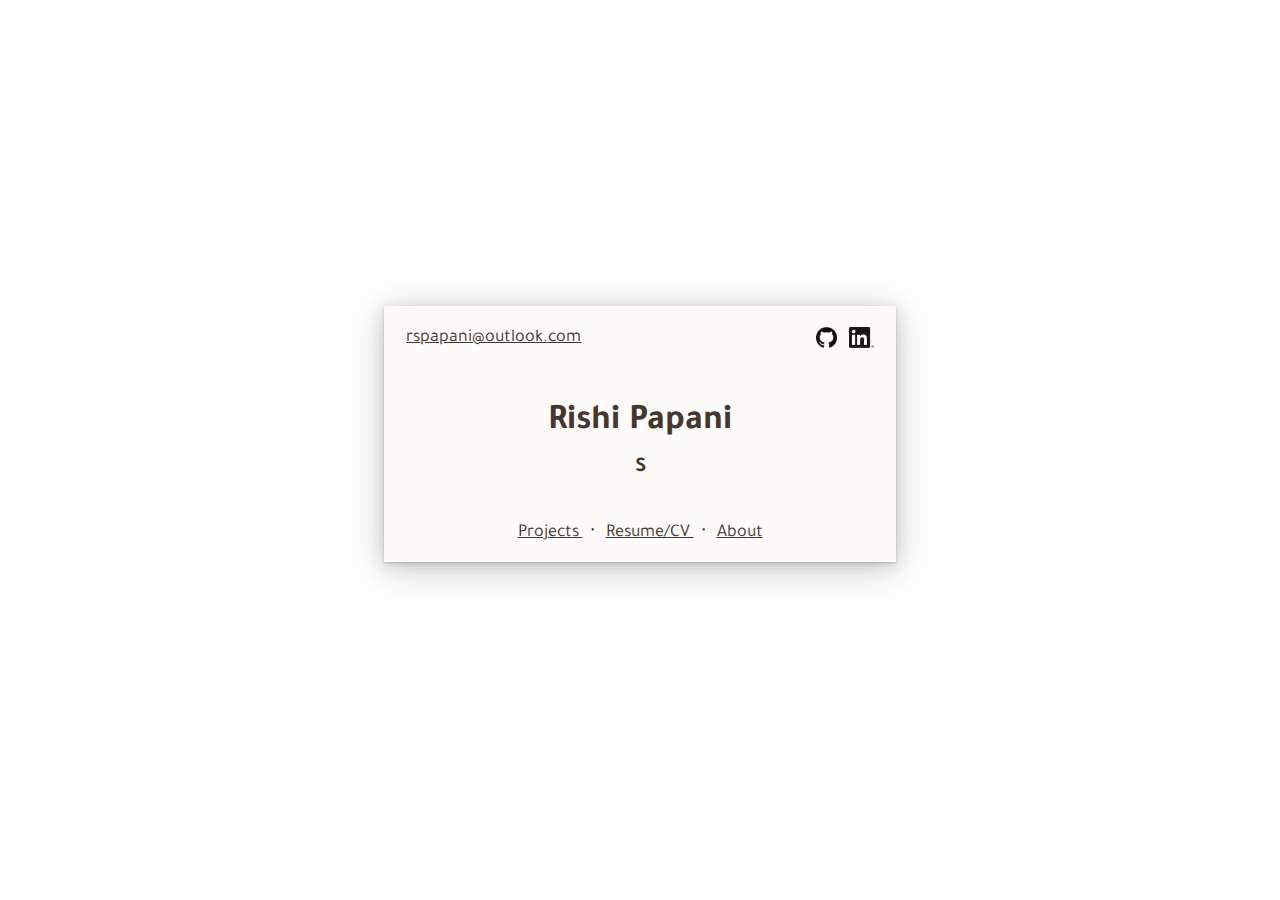
<file: index.html>
<!doctype html>
<html lang="en">
    <head>
	<link rel="icon" href="./images/favi.ico">
        <meta charset="utf-8">
        <meta http-equiv="x-ua-compatible" content="ie=edge">
        <meta name="viewport" content="width=device-width, initial-scale=1">
        <title>Let's see Paul Allen's personal website</title>
        <link rel="stylesheet" href="./css/my-style.css" />
	<script src="https://ajax.googleapis.com/ajax/libs/jquery/2.1.4/jquery.min.js"></script> 
	<script> 

		//Why use JS when you don't have to?
		var words = ["","S","St","Stu","Stud","Stude","Studen","Student","","S","So","Sof","Soft","Softw","Softwa","Softwar","Software","Software D","Software De","Software Dev","Software Deve","Software Devel","Software Develo","Software Develop","Software Develope","Software Developer","","M","Ma","Mac","Mach","Machi","Machin","Machine","Machine L","Machine Le","Machine Lea","Machine Lear","Machine Learn","Machine Learni","Machine Learnin","Machine Learning","Machine Learning E","Machine Learning En","Machine Learning Eng","Machine Learning Engi","Machine Learning Engin","Machine Learning Engine","Machine Learning Enginee","Machine Learning Engineer","","H","Ha","Has","Hask","Haske","Haskel","Haskell","Haskell E","Haskell En","Haskell Ent","Haskell Enth","Haskell Enthu","Haskell Enthus","Haskell Enthusi","Haskell Enthusia","Haskell Enthusias","Haskell Enthusiast"];
		var rn = 0;

		var wordupdt = function() { 
			rn %= (words.length);
			$('#changing').html( words[ rn ] );
			rn++;
		}

		var t = setInterval(wordupdt, 250); 
	</script> 
    </head>
    <body>
        <main>

<div class="everything">
<div class="dcard">
	<div class="email"> <a href="mailto:rspapani@outlook.com" class="textlink"> rspapani@outlook.com </a></div>

	<div class="social"> 
		<a href="https://github.com/rspapani" class="imglink"> <img alt="Git &nbsp; · &nbsp;" src="images/git_logo_2.png" height="21"></a> &nbsp; 
		<a href="https://www.linkedin.com/in/rspapani/" class="textlink"> <img alt="LinkedIn" src="images/lin_logo_3.png" height="21"></a>
	</div>
	
	<div class="spacer"> <p> </p> </div>

	<div class="myname"> <h1>Rishi Papani</h1> </div>
	<div class="subtitle"> <h3> <span id="changing"> </span> </h3> </div>

	<div class="spacer"> <p> </p> </div>

	<div class="links"> 
		<a href="./docs/RSPapani-Resume.pdf" class="textlink"> Projects </a> &nbsp; <b>·</b> &nbsp;
		<a href="./docs/RSPapani-Resume.pdf" class="textlink">  Resume/CV </a> &nbsp; <b>·</b> &nbsp;
		<a href="./docs/RSPapani-Resume.pdf" class="textlink"> About </a> 
	</div>

</div>
</div>
	</main>
    </body>
</html>
</file>
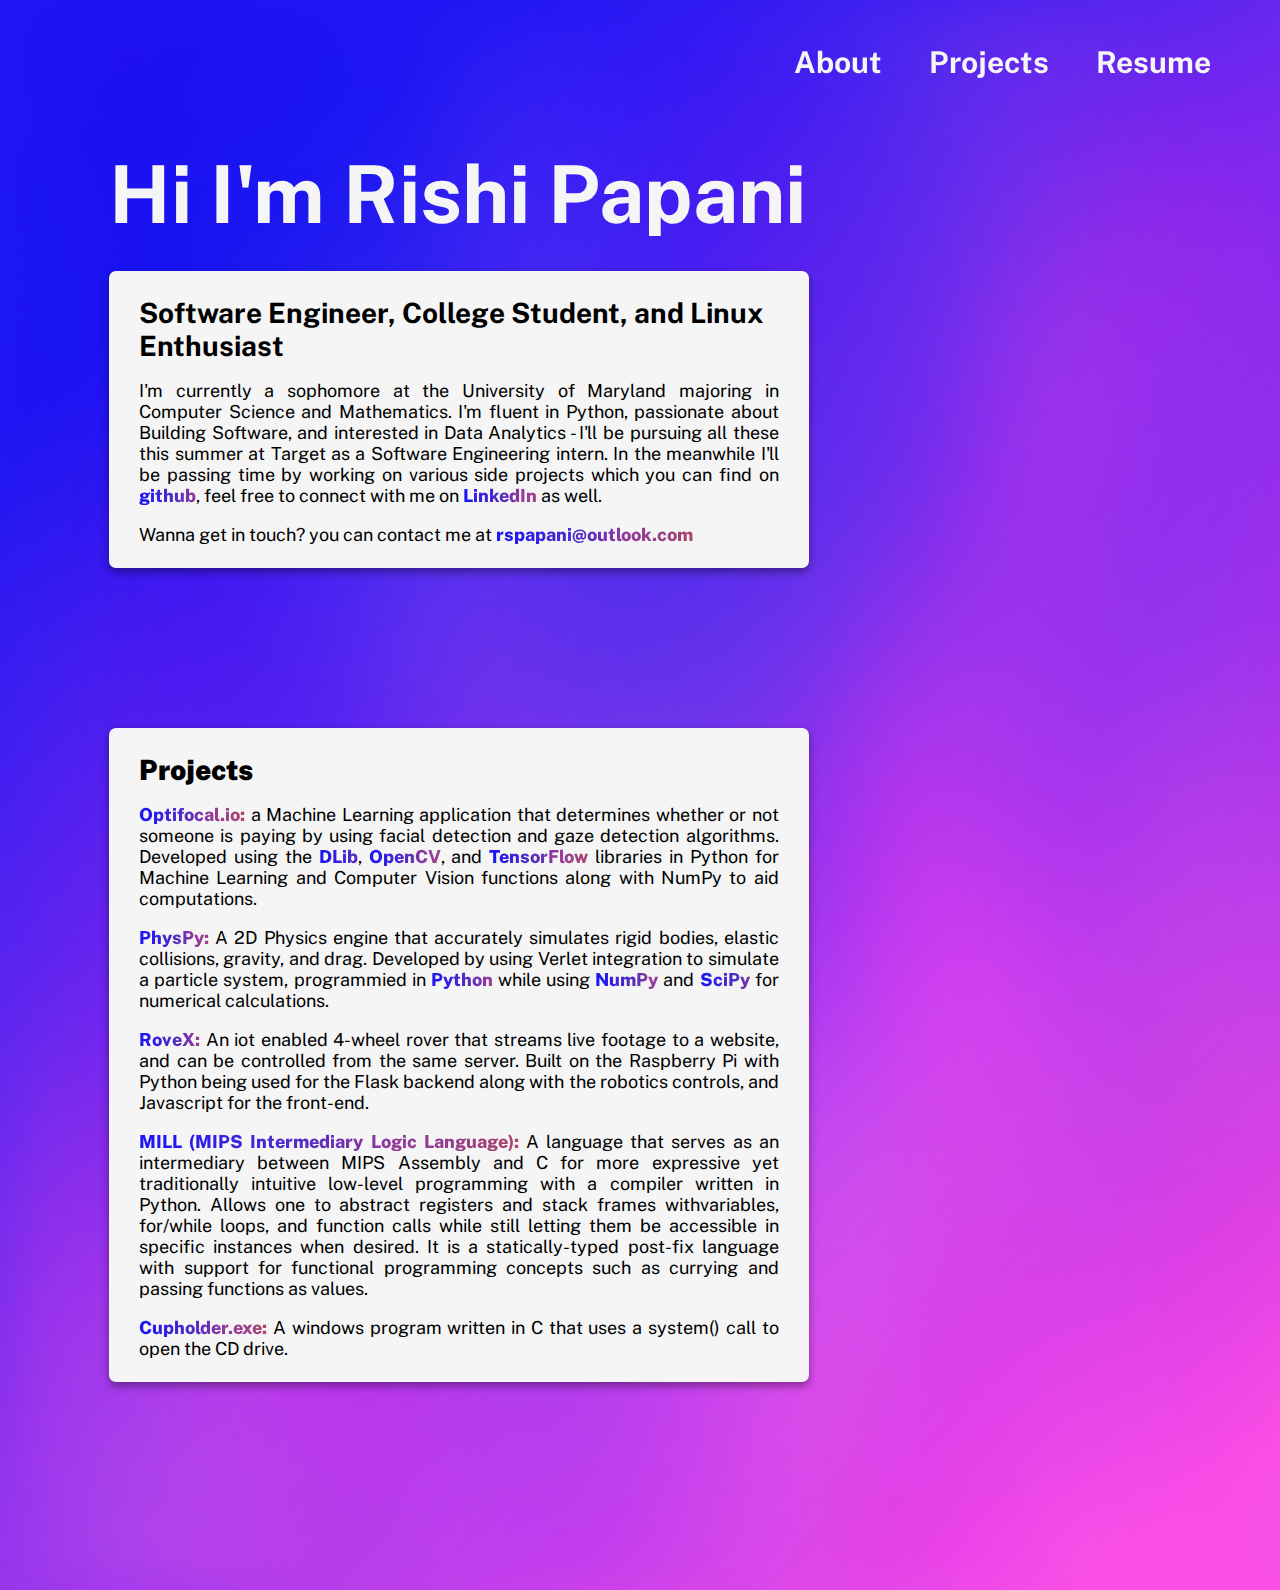
<file: alt1.html>
<!DOCTYPE html>
<html lang="en">
  <head>
	  <link rel="icon" type="image/x-icon" href="favi.svg">
    <meta charset="utf-8" />
    <link rel="icon" href="%PUBLIC_URL%/favicon.ico" />
    <meta name="viewport" content="width=device-width, initial-scale=1" />
    <title>Let's see Paul Allen's personal website</title>

<style>
@import url('https://fonts.googleapis.com/css2?family=Barlow&display=swap');
@import url('https://fonts.googleapis.com/css2?family=Libre+Baskerville&display=swap');
@import url('https://fonts.googleapis.com/css2?family=Merriweather&display=swap');
@import url('https://fonts.googleapis.com/css2?family=Playfair+Display&display=swap');
@import url('https://fonts.googleapis.com/css2?family=Mate+SC&display=swap');
@import url('https://fonts.googleapis.com/css2?family=Benne&display=swap');
@import url('https://fonts.googleapis.com/css2?family=Tajawal:wght@300&display=swap');
@import url('https://db.onlinewebfonts.com/c/c8da3c58be0ab862c24357279216fe05?family=SF+Mono');
@import url('https://fonts.googleapis.com/css2?family=Source+Code+Pro:wght@300&display=swap');
@import url('https://fonts.googleapis.com/css2?family=Public+Sans:wght@400;800&display=swap');

body {
	  /*background-color: #f09075;
	  background-image: linear-gradient(to right, #de356b, #de6d35);
	  background-image: url( 'back1.svg' );
	  */
	
	  background-color: #1e16f3;
	  background-image: url( 'alt1.png' );

	  background-size: cover;
	  background-repeat: no-repeat;
	  
	  /*#EFE0B9;
/*	font-family: 'Playfair Display', serif;
	font-family: 'Barlow', sans-serif;
	font-family: 'Libre Baskerville', serif;
	font-family: 'Merriweather', serif;
	font-family: 'Mate SC', serif;
	font-family: 'Benne', serif;
	font-family: 'Tajawal', sans-serif;
*/	
	font-family: 'Public Sans' , sans-serif;
	/*font-size: large; /* Only to be used with tajawal*/

}


.interactables {
	  position: relative;
	  /*right:20%;
	    */
	  left: 8%;
	width: 92%;

	align-items: left;
	overflow-wrap: normal;
}

.onlyheading {
	color: #f5f5f5;
	font-size: 80px;
	align-items: left;

    padding : 0;
    margin : 0;
}

.title {
	  width: 60%;
    padding-bottom: 30px;

}


.card-white {
	  transition: 0.3s;
	  width: 55%;
	  border-radius: 7px;
	  padding-top: 25px;
	  padding-bottom: 5px;
	  padding-left: 30px;
	  padding-right: 30px;
	  
	  box-shadow: 0 4px 8px 0 rgba(0,0,0,0.4);
	     background-color: #f5f5f5;

}

.emphasis {
  background-image: url( 'textback2.png' );

    background-size: cover;
	  background-repeat: no-repeat;
	  font-weight: 800;
	 
    -webkit-background-clip: text;
    -moz-background-clip: text;
    -webkit-text-fill-color: transparent; 
    -moz-text-fill-color: transparent;

}

.card-head {
	font-size: 28px;
	
    padding : 0;
    margin : 0;

}

.card-text {
  text-align: justify;
  text-justify: inter-word;
  font-size:18px;

}

.card-white:hover {
	  box-shadow: 0 8px 8px 0 rgba(0,0,0,0.4);
}

.headerr {
	height: min-content;
	width: min-content;

	position: relative;
	left: 58%;

  display: flex;
  flex-wrap: nowrap;
}

.headerelem {
	color: #f5f5f5;
	/*
	padding: 6px 12px;
	padding-top: 8px;
	margin: 0;
	*/
	border-radius: 5px;
	margin: 0;
	padding: 0 0;	

    background-image: linear-gradient(to right, rgba(1,0,0,0) 50%, #f5f5f5 50%);
    background-size: 200% 100%;
    -webkit-transition: background-position 0.4s;
    -moz-transition: background-position 0.4s;
    transition: background-position 0.4s;

}

.headerelem:hover {
	    background-position: -100% 0;

}

.headertext {
    background-image: linear-gradient(to right, #f5f5f5 50%, #1e16f3 50%, #b94b6a 115%);
    background-size: 200% 100%;
    -webkit-transition: background-position 0.4s;
    -moz-transition: background-position 0.4s;
    transition: background-position 0.4s;

    -webkit-background-clip: text;
    -moz-background-clip: text;
    -webkit-text-fill-color: transparent; 
    -moz-text-fill-color: transparent;

	font-size: 30px;
	font-weight: bold;

	text-decoration: none;


	margin: 0;
	
}

.headertext:hover {
	    background-position: -100% 0;

	/*
	background-image: url( 'textback.png' );
    	background-size: cover;
	background-repeat: no-repeat;
	font-weight: 800;
	 
    -webkit-background-clip: text;
    -moz-background-clip: text;
    -webkit-text-fill-color: transparent; 
    -moz-text-fill-color: transparent;
    */
}

.hlnk {
	margin: 0;
	display:inline-block;
	padding: 6px 10px;
	padding-right: 12px;
	padding-bottom: 7px;
}
.spacer {
	width: 25px;
	height: 20px;
}

.spacer2 {
	width: 10px;
	height: 10px;
}

</style>

  </head>
  <body>

	<div class="interactables">
	  <div class="spacer"> </div>
	  <div class="spacer2"> </div>
	  <div class="headerr">
		  <div class="headerelem">
			  <p class="headertext"> <a href="RSPapani-Resume.pdf" target="_blank" class="hlnk">About</a> </p>
		  </div>
	  <div class="spacer"> </div>
		  
		  <div class="headerelem">
			  <p  class="headertext"> <a href="RSPapani-Resume.pdf" target="_blank" class="hlnk">Projects</a> </p>
		  </div>
	  <div class="spacer"> </div>


		  <div class="headerelem">
			  <p  class="headertext"> <a href="RSPapani-Resume.pdf" target="_blank" class="hlnk">Resume</a> </p>
		  </div>

	  </div>
	  <div class="spacer"> </div>
	  <div class="spacer"> </div>
	  <div class="spacer"> </div>

	  <!--
	  --!>
		  <div class="title">
			  <!--<h1 class="onlyheading"><b>Terrapins Only</b></h1> 
	     --!>
	     <p class="onlyheading"><b>Hi I'm Rishi Papani</b></p> 
		  </div>

		  <div class="card-white">
		    <p class="card-head"><b>Software Engineer, College Student, and Linux Enthusiast</b></p> 
		    <div class="card-text">
		    <p> I'm currently a sophomore at the University of Maryland majoring in Computer Science and Mathematics.  I'm fluent in Python, passionate about Building Software, and interested in Data Analytics - I'll be pursuing all these this summer at Target as a Software Engineering intern.  In the meanwhile I'll be passing time by working on various side projects which you can find on <a href="https://github.com/rspapani" class="emphasis" target="_blank">github</a>, feel free to connect with me on <a href="https://www.linkedin.com/in/rspapani/" class="emphasis" target="_blank">LinkedIn</a> as well.  </p>
		    <p> Wanna get in touch? you can contact me at <a href="mailto:rspapani@outlook.com" class="emphasis" target="_blank">rspapani@outlook.com</a></p>
			    </div>
		  </div>

	  <div class="spacer"> </div>
	  <div class="spacer"> </div>
	  <div class="spacer"> </div>
	  <div class="spacer"> </div>
	  <div class="spacer"> </div>
	  <div class="spacer"> </div>
	  <div class="spacer"> </div>
	  <div class="spacer"> </div>

		  <div class="card-white">
		    <h2 class="card-head"><b>Projects</b></h2> 
		    <div class="card-text">
		    <p><a href="https://optifocal.io" class="emphasis">Optifocal.io:</a> a Machine Learning application that determines whether or not someone is paying by using facial detection and gaze detection algorithms.  Developed using the <b class="emphasis">DLib</b>, <b class="emphasis">OpenCV</b>, and <b class="emphasis">TensorFlow</b> libraries in Python for Machine Learning and Computer Vision functions along with NumPy to aid computations.</p>
		    
		    <p><a href="https://optifocal.io" class="emphasis">PhysPy:</a> A 2D Physics engine that accurately simulates rigid bodies, elastic collisions, gravity, and drag.  Developed by using Verlet integration to simulate a particle system, programmied in <b class="emphasis">Python</b> while using <b class="emphasis">NumPy</b> and <b class="emphasis">SciPy</b> for numerical calculations.</p>

		    <p><a href="https://optifocal.io" class="emphasis">RoveX:</a> An iot enabled 4-wheel rover that streams live footage to a website, and can be controlled from the same server.  Built on the Raspberry Pi with Python being used for the Flask backend along with the robotics controls, and Javascript for the front-end.</p>
<Down>
		    <p><a href="https://optifocal.io" class="emphasis">MILL (MIPS Intermediary Logic Language):</a> A language that serves as an intermediary between MIPS Assembly and C for more expressive yet traditionally intuitive low-level programming with a compiler written in Python.  Allows one to abstract registers and stack frames withvariables, for/while loops, and function calls while still letting them be accessible in specific instances when desired.  It is a statically-typed post-fix language with support for functional programming concepts such as currying and passing functions as values.</p>

		    <p><a href="https://optifocal.io" class="emphasis">Cupholder.exe:</a> A windows program written in C that uses a system() call to open the CD drive.</p>
		    </div>
		  </div>
	  <div class="spacer"> </div>
	  <div class="spacer"> </div>
	  <div class="spacer"> </div>
	  <div class="spacer"> </div>
	  <div class="spacer"> </div>
	  <div class="spacer"> </div>
	  <div class="spacer"> </div>
	  <div class="spacer"> </div>
	  <div class="spacer"> </div>
	  <div class="spacer"> </div>
	  </div> 
  </body>
</html>
</file>
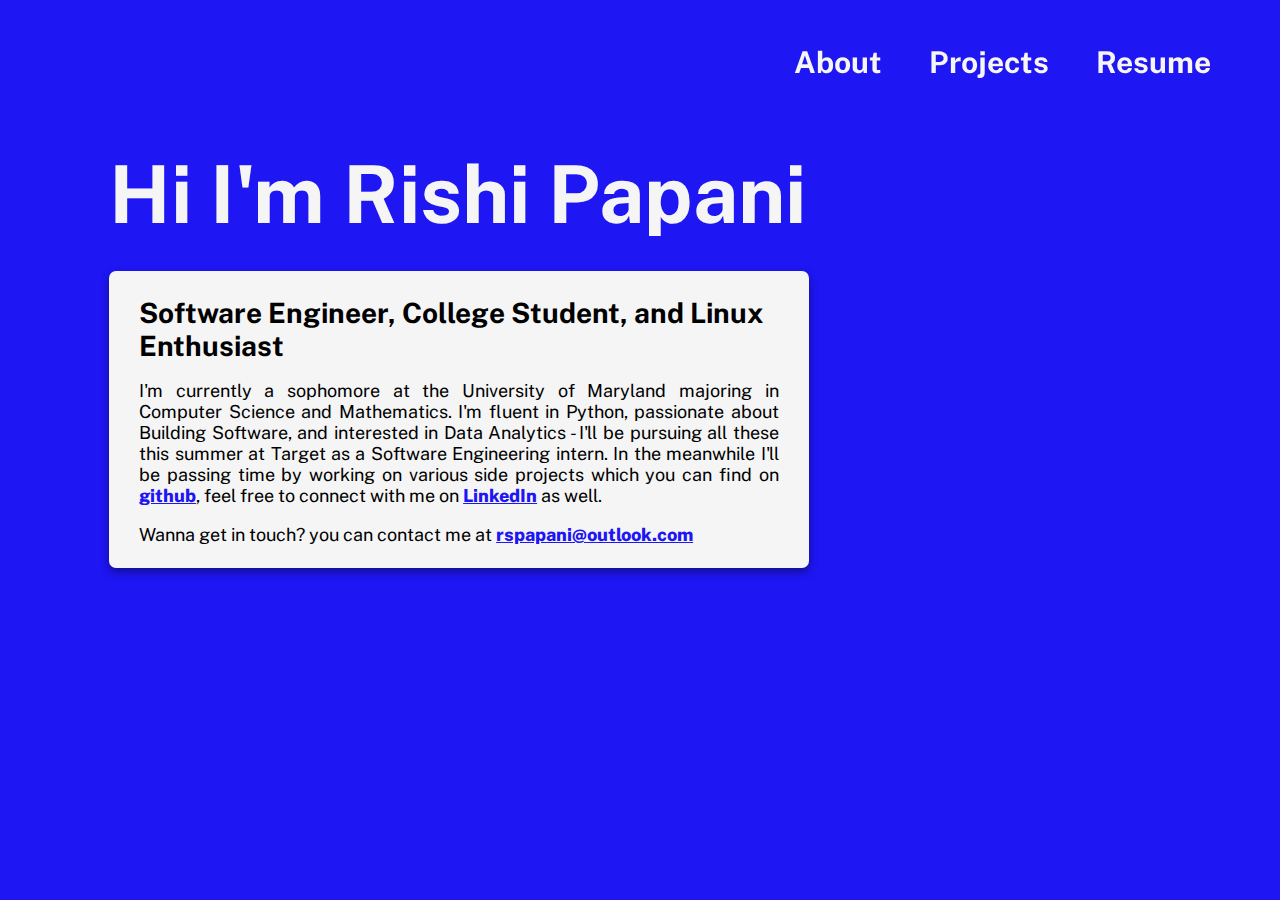
<file: alt2.html>
<!DOCTYPE html>
<html lang="en">
  <head>
    <meta charset="utf-8" />
    <link rel="icon" href="%PUBLIC_URL%/favicon.ico" />
    <meta name="viewport" content="width=device-width, initial-scale=1" />
    <title>Let's see Paul Allen's personal website</title>

<style>
@import url('https://fonts.googleapis.com/css2?family=Barlow&display=swap');
@import url('https://fonts.googleapis.com/css2?family=Libre+Baskerville&display=swap');
@import url('https://fonts.googleapis.com/css2?family=Merriweather&display=swap');
@import url('https://fonts.googleapis.com/css2?family=Playfair+Display&display=swap');
@import url('https://fonts.googleapis.com/css2?family=Mate+SC&display=swap');
@import url('https://fonts.googleapis.com/css2?family=Benne&display=swap');
@import url('https://fonts.googleapis.com/css2?family=Tajawal:wght@300&display=swap');
@import url('https://db.onlinewebfonts.com/c/c8da3c58be0ab862c24357279216fe05?family=SF+Mono');
@import url('https://fonts.googleapis.com/css2?family=Source+Code+Pro:wght@300&display=swap');
@import url('https://fonts.googleapis.com/css2?family=Public+Sans:wght@400;800&display=swap');

body {
	  /*background-color: #f09075;
	  background-image: linear-gradient(to right, #de356b, #de6d35);
	  background-image: url( 'back1.svg' );
	  */
	
	  background-color: #1e16f3;

	  background-size: cover;
	  background-repeat: no-repeat;
	  
	  /*#EFE0B9;
/*	font-family: 'Playfair Display', serif;
	font-family: 'Barlow', sans-serif;
	font-family: 'Libre Baskerville', serif;
	font-family: 'Merriweather', serif;
	font-family: 'Mate SC', serif;
	font-family: 'Benne', serif;
	font-family: 'Tajawal', sans-serif;
*/	
	font-family: 'Public Sans' , sans-serif;
	/*font-size: large; /* Only to be used with tajawal*/

}


.interactables {
	  position: relative;
	  /*right:20%;
	    */
	  left: 8%;
	width: 92%;

	align-items: left;
	overflow-wrap: normal;
}

.onlyheading {
	color: #f5f5f5;
	font-size: 80px;
	align-items: left;

    padding : 0;
    margin : 0;
}

.title {
	  width: 60%;
    padding-bottom: 30px;

}

.card-white {
	  transition: 0.3s;
	  width: 55%;
	  border-radius: 7px;
	  padding-top: 25px;
	  padding-bottom: 5px;
	  padding-left: 30px;
	  padding-right: 30px;
	  
	  box-shadow: 0 4px 8px 0 rgba(0,0,0,0.4);
	     background-color: #f5f5f5;

}

.emphasis {
	color: #1e16f3;
	  font-weight: 800;

}

.card-head {
	font-size: 28px;
	
    padding : 0;
    margin : 0;

}

.card-text {
  text-align: justify;
  text-justify: inter-word;
  font-size:18px;

}

.card-white:hover {
	  box-shadow: 0 8px 8px 0 rgba(0,0,0,0.4);
}

.headerr {
	height: min-content;
	width: min-content;

	position: relative;
	left: 58%;

  display: flex;
  flex-wrap: nowrap;
}

.headerelem {
	color: #f5f5f5;
	/*
	padding: 6px 12px;
	padding-top: 8px;
	margin: 0;
	*/
	border-radius: 5px;
	

    background-image: linear-gradient(to right, rgba(1,0,0,0) 50%, #f5f5f5 50%);
    background-size: 200% 100%;
    -webkit-transition: background-position 0.4s;
    -moz-transition: background-position 0.4s;
    transition: background-position 0.4s;

}

.headerelem:hover {
	    background-position: -100% 0;

}

.headertext {
    background-image: linear-gradient(to right, #f5f5f5 50%, #1e16f3 50%), url( 'textback.png' ) ;
    background-size: 200% 100%;
    -webkit-transition: background-position 0.4s;
    -moz-transition: background-position 0.4s;
    transition: background-position 0.4s;

    -webkit-background-clip: text;
    -moz-background-clip: text;
    -webkit-text-fill-color: transparent; 
    -moz-text-fill-color: transparent;

	font-size: 30px;
	font-weight: bold;


	padding: 6px 10px;
	padding-right: 12px;
	padding-bottom: 7px;
	margin: 0;
	
}

.headertext:hover {
	    background-position: -100% 0;

	/*
	background-image: url( 'textback.png' );
    	background-size: cover;
	background-repeat: no-repeat;
	font-weight: 800;
	 
    -webkit-background-clip: text;
    -moz-background-clip: text;
    -webkit-text-fill-color: transparent; 
    -moz-text-fill-color: transparent;
    */
}

.spacer {
	width: 25px;
	height: 20px;
}

.spacer2 {
	width: 10px;
	height: 10px;
}

</style>

  </head>
  <body>

	<div class="interactables">
	  <div class="spacer"> </div>
	  <div class="spacer2"> </div>
	  <div class="headerr">
		  <div class="headerelem">
			  <p class="headertext"> About </p>
		  </div>
	  <div class="spacer"> </div>
		  
		  <div class="headerelem">
			  <p class="headertext"> Projects </p>
		  </div>
	  <div class="spacer"> </div>


		  <div class="headerelem">
			  <p class="headertext"> Resume </p>
		  </div>

	  </div>
	  <div class="spacer"> </div>
	  <div class="spacer"> </div>
	  <div class="spacer"> </div>

	  <!--
	  --!>
		  <div class="title">
			  <!--<h1 class="onlyheading"><b>Terrapins Only</b></h1> 
	     --!>
	     <p class="onlyheading"><b>Hi I'm Rishi Papani</b></p> 
		  </div>

		  <div class="card-white">
		    <p class="card-head"><b>Software Engineer, College Student, and Linux Enthusiast</b></p> 
		    <div class="card-text">
		    <p> I'm currently a sophomore at the University of Maryland majoring in Computer Science and Mathematics.  I'm fluent in Python, passionate about Building Software, and interested in Data Analytics - I'll be pursuing all these this summer at Target as a Software Engineering intern.  In the meanwhile I'll be passing time by working on various side projects which you can find on <a href="https://github.com/rspapani" class="emphasis">github</a>, feel free to connect with me on <a href="https://www.linkedin.com/in/rspapani/" class="emphasis">LinkedIn</a> as well.  </p>
		    <p> Wanna get in touch? you can contact me at <a href="mailto:rspapani@outlook.com" class="emphasis">rspapani@outlook.com</a></p>
			    </div>
		  </div>
<!--
		  <span class="spacer"></span>
		  <span class="spacer"></span>
		  <span class="spacer"></span>
		  <span class="spacer"></span>

	<div class="card-white">
		    <h2 class="card-head"><b>Projects</b></h2> 
		    <div class="card-text">
		    <p><a href="https://optifocal.io" class="emphasis">Optifocal.io:</a> a Machine Learning application that determines whether or not someone is paying by using facial detection and gaze detection algorithms.</p>
			    </div>
		  </div>
		  <span class="spacer"></span>
		  <span class="spacer"></span>
		  <span class="spacer"></span>
	  </div> 
	  --!>
  </body>
</html>
</file>
<file: css/my-style.css>
@import url('https://fonts.googleapis.com/css2?family=Barlow&display=swap');
@import url('https://fonts.googleapis.com/css2?family=Libre+Baskerville&display=swap');
@import url('https://fonts.googleapis.com/css2?family=Merriweather&display=swap');
@import url('https://fonts.googleapis.com/css2?family=Playfair+Display&display=swap');
@import url('https://fonts.googleapis.com/css2?family=Mate+SC&display=swap');
@import url('https://fonts.googleapis.com/css2?family=Benne&display=swap');
@import url('https://fonts.googleapis.com/css2?family=Tajawal:wght@300&display=swap');
@import url('https://db.onlinewebfonts.com/c/c8da3c58be0ab862c24357279216fe05?family=SF+Mono');
@import url('https://fonts.googleapis.com/css2?family=Source+Code+Pro:wght@300&display=swap');

body{
	background-color: #ffffff;
	
	/*#EFE0B9;
/*	font-family: 'Playfair Display', serif;
	font-family: 'Barlow', sans-serif;
	font-family: 'Libre Baskerville', serif;
	font-family: 'Merriweather', serif;
	font-family: 'Mate SC', serif;
	font-family: 'Benne', serif;
	font-family: 'Tajawal', sans-serif;
*/	
	font-family: 'Tajawal' , sans-serif;
	font-size: large; /* Only to be used with tajawal*/
}

.everything {
	position: relative;
	width: 100%;
	min-height: calc(100vh - 3rem);
	transform-origin: 50% 50%;
	perspective-origin: 50% 55%;
	perspective: 80rem;
	display: flex;
	align-items: center;
	justify-content: center;
	flex-flow: column nowrap;
}

.dcard {
	position: relative; 
	padding: 3rem;
	background: #fcfbfa;
	height: 10rem;
	width: 26rem;
	color: #44372f;
	text-align: center;
	box-shadow: 0 1px 2px 0 rgba(42, 33, 27, 0.15), 0 2px 4px 0 rgba(42, 33, 27, 0.06),
		0 3px 14px 0 rgba(43, 34, 27, 0.1), 0 6px 35px 0 rgba(43, 34, 28, 0.25);
}

.email {
	position: absolute; 
	top: 1.3rem; 
	left: 1.4rem;

	text-align: left;
}

.social {
	position: absolute; 
	top: 1.3rem; 
	right: 1.4rem;

	text-align: right;
}

.img_logo{
	height: 1.31rem;
}

.spacer{
	height: 1.2rem;
}

.myname {
	line-height: 1rem;
}

.subtitle {
	height: 1rem;
}

.links {
    	line-height: 3rem;
}

.imglink{
 color: inherit;
 text-decoration: underline;
}

.textlink{
  color: inherit;
  text-decoration: underline;
}
</file>
